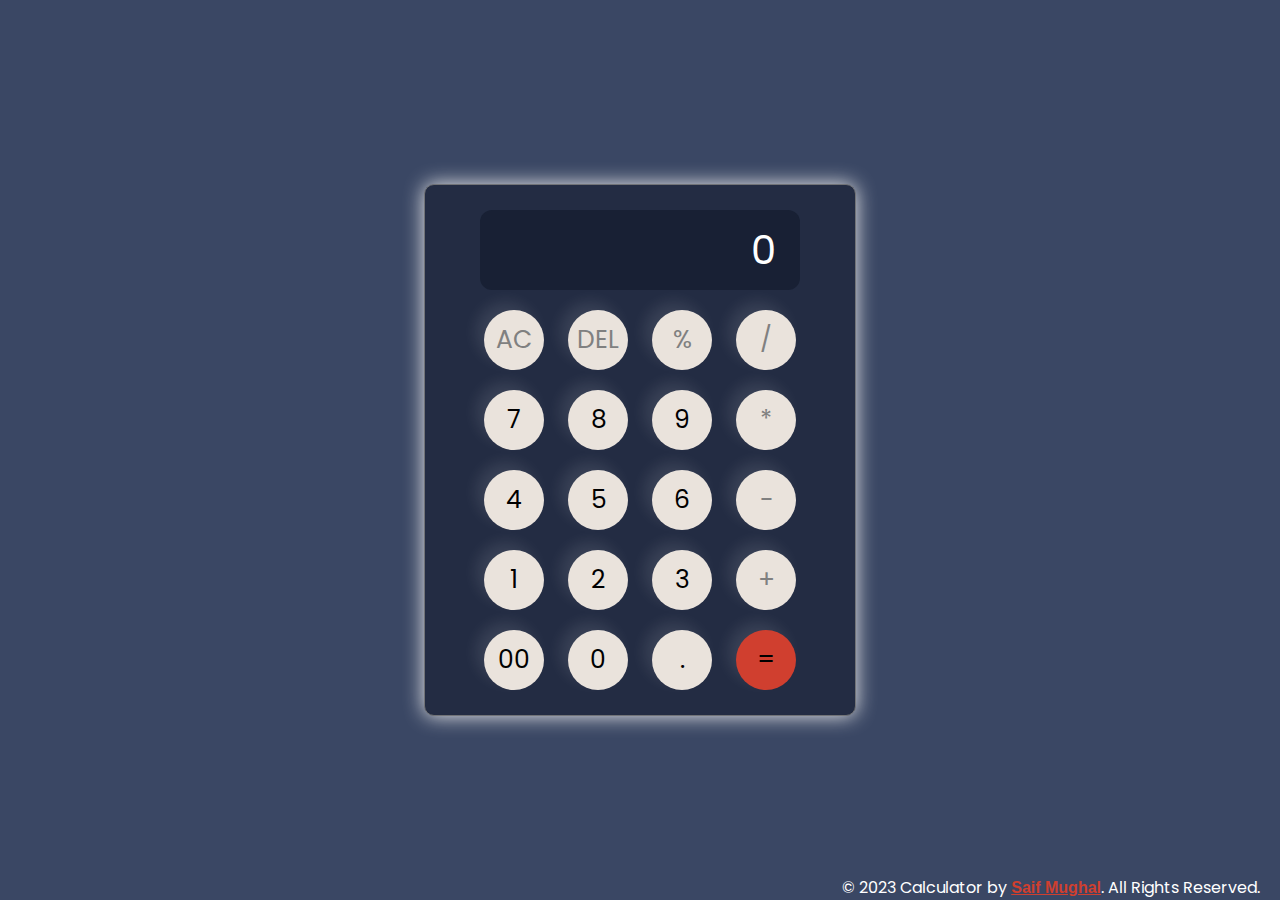
<file: calculator/index.html>
<!DOCTYPE html>
<html lang="en">
<head>
    <meta charset="UTF-8">
    <meta name="viewport" content="width=device-width, initial-scale=1.0">
    <link rel="stylesheet" href="style.css">
    <link rel="shortcut icon" href="favicon.png" type="image/x-icon">
    <title>Calculator</title>
</head>
<body>
    <div class="calculator btn-grad">
        <input type="text"  placeholder="0" id="inputBox">
        <div>
            <button class="Operator">AC</button>
            <button class="Operator">DEL</button>
            <button class="Operator">%</button>
            <button class="Operator">/</button>
        </div>
        <div>
            <button>7</button>
            <button>8</button>
            <button>9</button>
            <button class="Operator">*</button>
        </div>
        <div>
            <button>4</button>
            <button>5</button>
            <button>6</button>
            <button class="Operator">-</button>
        </div>
        <div>
            <button>1</button>
            <button>2</button>
            <button>3</button>
            <button class="Operator">+</button>
        </div>
        <div>
            <button>00</button>
            <button>0</button>
            <button>.</button>
            <button class="equalbtn">=</button>
        </div>
    </div>
    <script src="script.js"></script>
    <footer>
        <p>&copy; 2023 Calculator by <a class="link" href="https://github.com/saifmughal5">Saif Mughal</a>. All Rights Reserved.</p>
    </footer>
</body>
</html>
</file>
<file: calculator/style.css>
@import url('https://fonts.googleapis.com/css2?family=Barriecito&family=Poppins:ital,wght@0,500;1,500&family=Roboto:ital,wght@0,500;1,500&family=Tilt+Prism&display=swap');
*{
    margin: 0;
    padding: 0;
    box-sizing: border-box;
    font-family: 'Barriecito', cursive;
font-family: 'Poppins', sans-serif;

}
body{
    width: 100%;
    height: 100vh;
    display: flex;
    justify-content: center;
    align-items: center;
    /* background: linear-gradient(45deg,#0a0a0a,#3a4452 */
    background: #3A4764;  /* fallback for old browsers */
    


    

}
.calculator{
    border: 1px solid #717377;
    padding: 20px;
    border-radius: 16px;
    background: transparent;
    box-shadow: 0px 3px 15px rgba(113, 115, 119, 0.5);

}
input {
    width: 320px;
    border: none;
    padding: 24px;
    margin: 10px;
    background-color: #182034;
    box-shadow: 0px 2px 15px rgbs(84, 84, 84, 0.1);
    font-size: 40px;
    text-align: right;
    cursor: pointer;
    color: #ffffff;
    height: 80px;
    border-radius: 12px;
}
input::placeholder{
    color: white;
}
button{
    border: none;
    width: 60px;
    height: 60px;
    margin: 10px;
    border-radius: 50%;
    background-color: #EAE3DC;
    font-size: 25px;
    box-shadow: -8px -8px 15px rgba(255, 255, 255, 0.1);
    cursor: pointer;
}
button:hover{
    color: black;
  background-color: white;
  cursor: pointer;
  transition: all 1s ease;
}
.equalbtn{
    background-color: #D03F2F;
}
.Operator{
    color: gray;

}
         
         
         .btn-grad {
            background-color: #232C43;
            margin: 10px;
            padding: 15px 45px;
            text-align: center;
            text-transform: uppercase;
            transition: 0.5s;
            background-size: 200% auto;
            color: white;            
            box-shadow: 0 0 20px #eee;
            border-radius: 10px;
            display: block;
          }

          .btn-grad:hover {
            background-position: right center; /* change the direction of the change here */
            color: #fff;
            text-decoration: none;
          }
          footer {
            position: absolute;
            color:white;
            bottom: 0;
            right: 20px;
          }
          .link {
            color: #D03F2F;
            font-weight: 700;
            font-family: Arial, Helvetica, sans-serif;
          }
          .link:hover {
            color: gray;
          }
</file>
